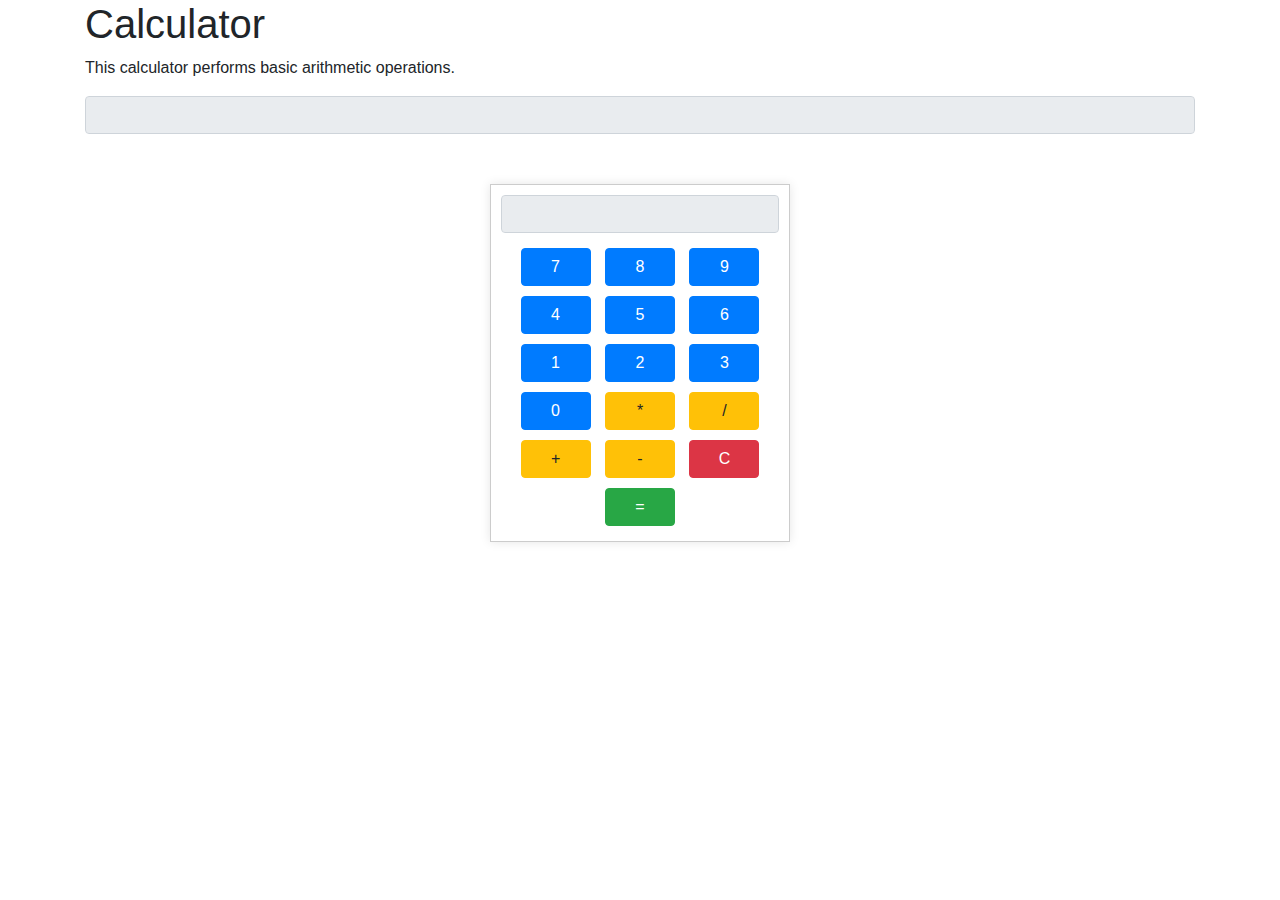
<file: dom tasks/calculator.html>
<!DOCTYPE html>
<html>
<head>
  <title>Calculator</title>
  <link rel="stylesheet" href="https://stackpath.bootstrapcdn.com/bootstrap/4.5.2/css/bootstrap.min.css">
  <link rel="stylesheet" href="calculator.css">
</head>
<body>
  <div class="container">
    <h1 id="title">Calculator</h1>
    <p id="description">This calculator performs basic arithmetic operations.</p>
    <input id="result" class="form-control" type="text" readonly>
    <div class="calculator">
      <input id="display" class="form-control" type="text" readonly>
      <div class="keys">
        <button id="7" class="btn btn-primary" onclick="handleNumber(7)">7</button>
        <button id="8" class="btn btn-primary" onclick="handleNumber(8)">8</button>
        <button id="9" class="btn btn-primary" onclick="handleNumber(9)">9</button>
        <button id="4" class="btn btn-primary" onclick="handleNumber(4)">4</button>
        <button id="5" class="btn btn-primary" onclick="handleNumber(5)">5</button>
        <button id="6" class="btn btn-primary" onclick="handleNumber(6)">6</button>
        <button id="1" class="btn btn-primary" onclick="handleNumber(1)">1</button>
        <button id="2" class="btn btn-primary" onclick="handleNumber(2)">2</button>
        <button id="3" class="btn btn-primary" onclick="handleNumber(3)">3</button>
        <button id="0" class="btn btn-primary" onclick="handleNumber(0)">0</button>
        <button id="multiply" class="btn btn-warning" onclick="handleOperation('*')">*</button>
        <button id="divide" class="btn btn-warning" onclick="handleOperation('/')">/</button>
        <button id="add" class="btn btn-warning" onclick="handleOperation('+')">+</button>
        <button id="subtract" class="btn btn-warning" onclick="handleOperation('-')">-</button>
        <button id="clear" class="btn btn-danger" onclick="clearDisplay()">C</button>
        <button id="equal" class="btn btn-success" onclick="calculateResult()">=</button>
      </div>
    </div>
  </div>
  
  <script src="calculator.js"></script>
  <script src="https://app.zenclass.in/sheets/v1/js/zen/suite/bundle.js"></script>
</body>
</html>
</file>
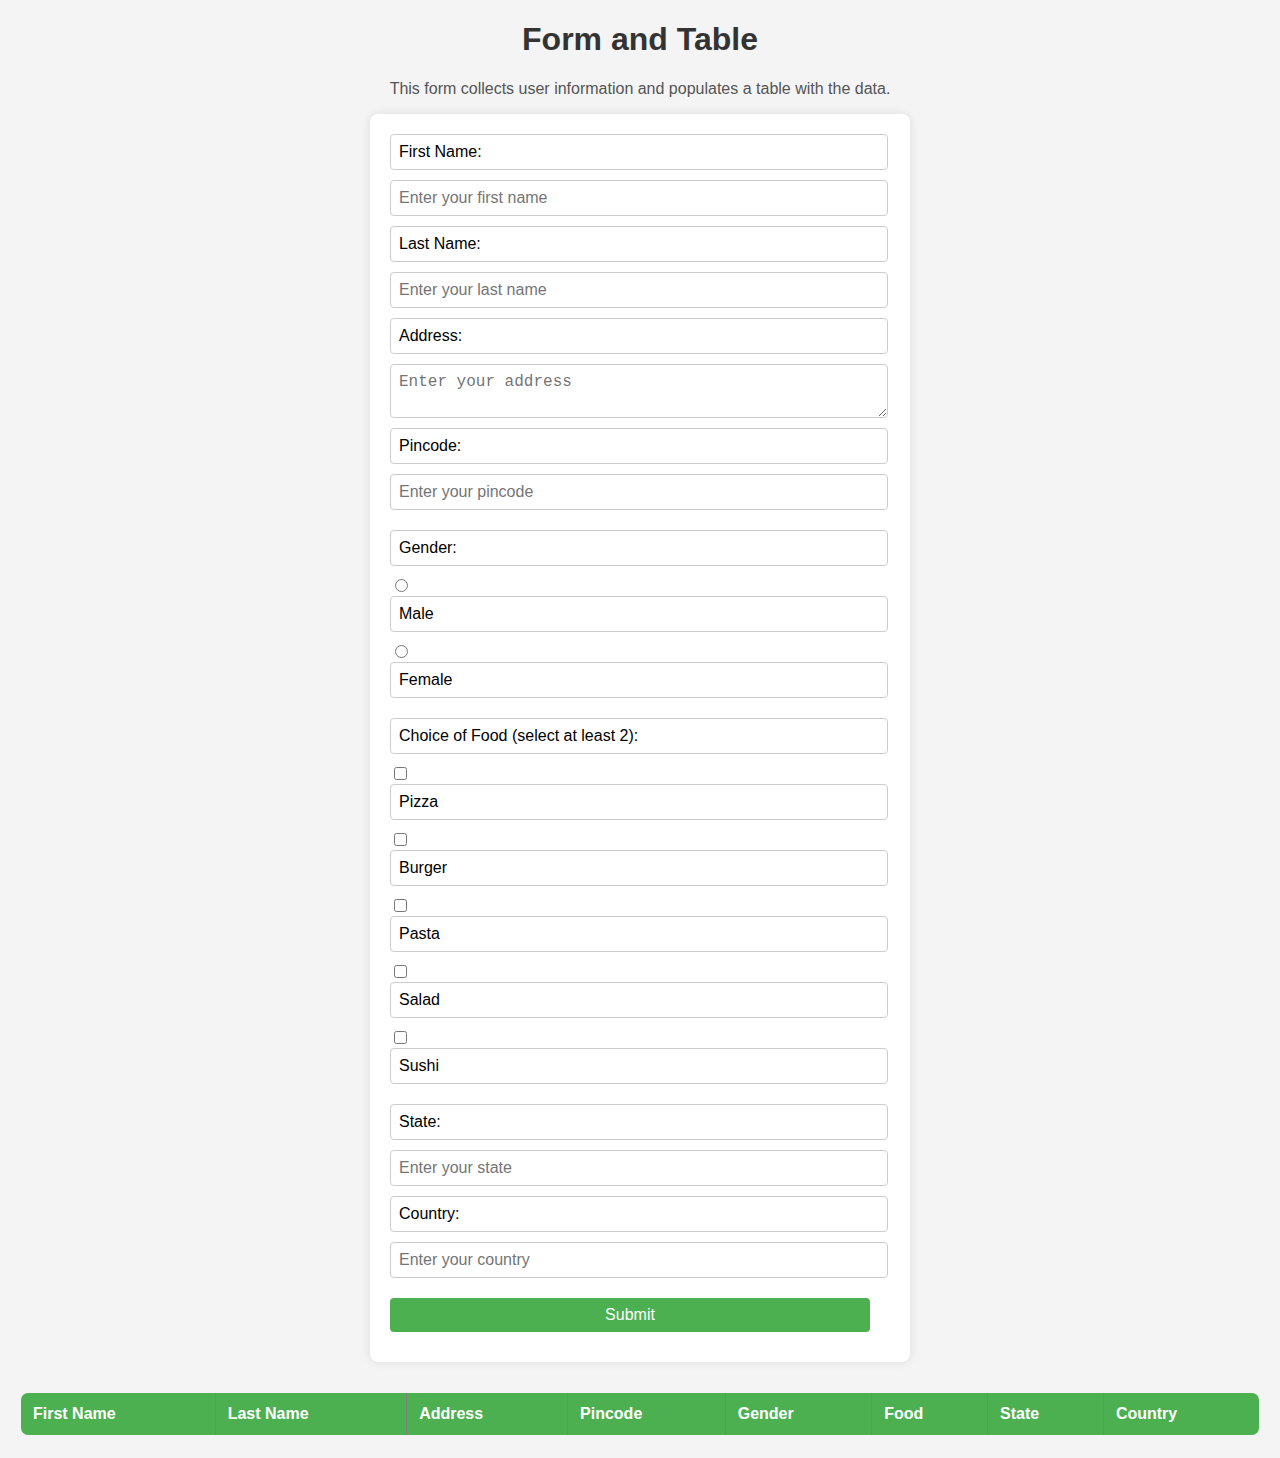
<file: dom tasks/form.html>
<!DOCTYPE html>
<html lang="en">
<head>
  <meta charset="UTF-8">
  <title>Form and Table</title>
  <link rel="stylesheet" href="./form.css">

</head>
<body>
  <h1 id="title">Form and Table</h1>
  <p id="description">This form collects user information and populates a table with the data.</p>

  <form id="form">
    <div class="form-group">
      <label for="first-name">First Name:</label>
      <input type="text" id="first-name" name="firstName" required placeholder="Enter your first name">

      <label for="last-name">Last Name:</label>
      <input type="text" id="last-name" name="lastName" required placeholder="Enter your last name">

      <label for="address">Address:</label>
      <textarea id="address" name="address" required placeholder="Enter your address"></textarea>

      <label for="pincode">Pincode:</label>
      <input type="text" id="pincode" name="pincode" required placeholder="Enter your pincode">
    </div>

    <div class="form-group">
      <label>Gender:</label>
      <input type="radio" id="male" name="gender" value="male" required>
      <label for="male">Male</label>
      <input type="radio" id="female" name="gender" value="female" required>
      <label for="female">Female</label>
    </div>

    <div class="form-group">
      <label>Choice of Food (select at least 2):</label>
      <input type="checkbox" id="food1" name="food" value="Pizza">
      <label for="food1">Pizza</label>
      <input type="checkbox" id="food2" name="food" value="Burger">
      <label for="food2">Burger</label>
      <input type="checkbox" id="food3" name="food" value="Pasta">
      <label for="food3">Pasta</label>
      <input type="checkbox" id="food4" name="food" value="Salad">
      <label for="food4">Salad</label>
      <input type="checkbox" id="food5" name="food" value="Sushi">
      <label for="food5">Sushi</label>
    </div>

    <div class="form-group">
      <label for="state">State:</label>
      <input type="text" id="state" name="state" required placeholder="Enter your state">

      <label for="country">Country:</label>
      <input type="text" id="country" name="country" required placeholder="Enter your country">
    </div>

    <button type="submit" id="submit">Submit</button>
  </form>

  <div class="table">
    <table id="dataTable" border="1">
      <thead>
        <tr>
          <th>First Name</th>
          <th>Last Name</th>
          <th>Address</th>
          <th>Pincode</th>
          <th>Gender</th>
          <th>Food</th>
          <th>State</th>
          <th>Country</th>
        </tr>
      </thead>
      <tbody id="tableBody">
        <!-- Table data will be appended here -->
      </tbody>
    </table>
  </div>
  <script src="./form.js"></script>
  <script src="https://app.zenclass.in/sheets/v1/js/zen/suite/bundle.js"></script>
</body>
</html>
</file>
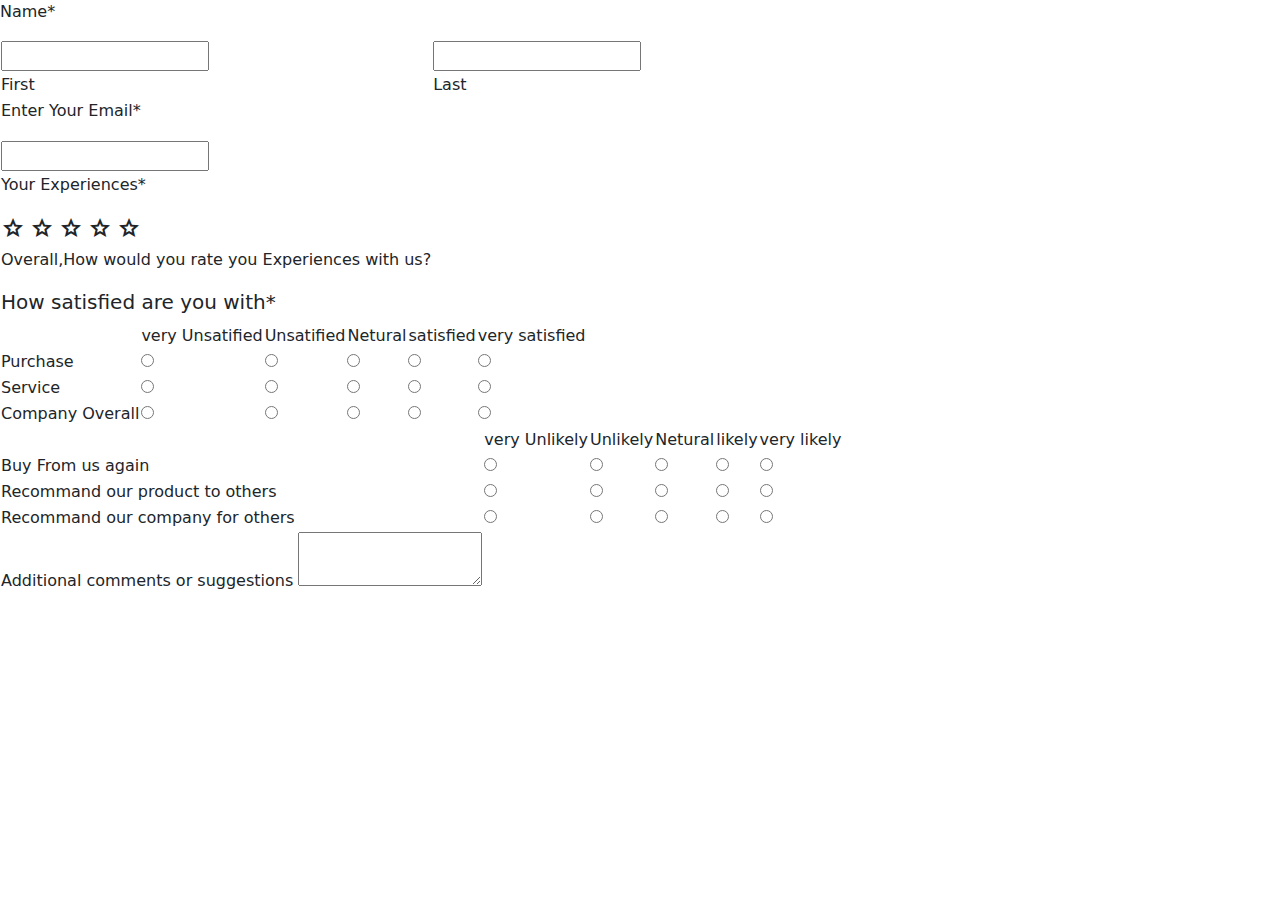
<file: Html tasks/g.html>
<!doctype html>
<html lang="en">

<head>
    <meta charset="utf-8">
    <meta name="viewport" content="width=device-width, initial-scale=1">
    <title>Bootstrap</title>
    <link rel="stylesheet"
        href="https://fonts.googleapis.com/css2?family=Material+Symbols+Outlined:opsz,wght,FILL,GRAD@20..48,100..700,0..1,-50..200" />
    <link href="https://cdn.jsdelivr.net/npm/bootstrap@5.3.3/dist/css/bootstrap.min.css" rel="stylesheet"
        integrity="sha384-QWTKZyjpPEjISv5WaRU9OFeRpok6YctnYmDr5pNlyT2bRjXh0JMhjY6hW+ALEwIH" crossorigin="anonymous">
</head>

<body>
    <form>
        <table>
            <p>Name*</p>
            <tr>
                <td>
                    <input type="text" name="name">
                </td>
                <td>
                    <input type="text" name="lastname">

                </td>
            </tr>
            <tr>
                <td>First</td>
                <td>Last</td>
            </tr>
            <tr>
                <td>
                    <p>Enter Your Email*</p>
                </td>
            </tr>
            <tr>
                <td><input type="email"></td>
            </tr>
            <tr>
                <td>
                    <p>Your Experiences*</p>
                </td>
            </tr>
            <tr>
                <td>
                    <span class="material-symbols-outlined">grade</span>
                    <span class="material-symbols-outlined">grade</span>
                    <span class="material-symbols-outlined">grade</span>
                    <span class="material-symbols-outlined">grade</span>
                    <span class="material-symbols-outlined">grade</span>
                </td>
            </tr>
            <tr>
                <td>
                    <p>Overall,How would you rate you Experiences with us?</p>
                </td>
            </tr>
            <tr>
                <td>
                    <h5>How satisfied are you with*</h5>
                </td>
            </tr>
        </table>

        <table>
            <tr>
                <td></td>
                <td>very Unsatified</td>
                <td>Unsatified</td>
                <td>Netural</td>
                <td>satisfied</td>
                <td>very satisfied</td>
            </tr>

            <tr>
                <td><label for="Purchase">Purchase</label>
                </td>
                <td><input type="radio" name="Purchase" value="1"></td>
                <td><input type="radio" name="Purchase" value="2"></td>
                <td><input type="radio" name="Purchase" value="3"></td>
                <td><input type="radio" name="Purchase" value="4"></td>
                <td><input type="radio" name="Purchase" value="5"></td>
            </tr>
            <tr>
                <td><label for="Service">Service</label>
                <td><input type="radio" name="Service" value="1"></td>
                <td><input type="radio" name="Service" value="2"></td>
                <td><input type="radio" name="Service" value="3"></td>
                <td><input type="radio" name="Service" value="4"></td>
                <td><input type="radio" name="Service" value="5"></td>
            </tr>
            <tr>
                <td><label for="Company Overall">Company Overall</label>
                <td><input type="radio" name="Company Overall" value="1"></td>
                <td><input type="radio" name="Company Overall" value="2"></td>
                <td><input type="radio" name="Company Overall" value="3"></td>
                <td><input type="radio" name="Company Overall" value="4"></td>
                <td><input type="radio" name="Company Overall" value="5"></td>
            </tr>

        </table>

        <table>
            <tr>
                <td></td>
                <td>very Unlikely</td>
                <td>Unlikely</td>
                <td>Netural</td>
                <td>likely</td>
                <td>very likely</td>
            </tr>
            <tr></tr>
            <tr>
                <td><label for="Buy">Buy From us again</label></td>
                <td><input type="radio" name="Buy" value="1"></td>
                <td><input type="radio" name="Buy" value="2"></td>
                <td><input type="radio" name="Buy" value="3"></td>
                <td><input type="radio" name="Buy" value="4"></td>
                <td><input type="radio" name="Buy" value="5"></td>
            </tr>
            <tr>
                <td><label for="Recommand">Recommand our product to others</label></td>
                <td><input type="radio" name="Recommand" value="1"></td>
                <td><input type="radio" name="Recommand" value="2"></td></td>
                <td><input type="radio" name="Recommand" value="3"></td></td>
                <td><input type="radio" name="Recommand" value="4"></td></td>
                <td><input type="radio" name="Recommand" value="5"></td></td>
            </tr>
            <tr>
                <td><label for="company">Recommand our company for others</label></td>
                <td><input type="radio" name="company" value="1"></td>
                <td><input type="radio" name="company" value="2"></td>
                <td><input type="radio" name="company" value="3"></td>
                <td><input type="radio" name="company" value="4"></td>
                <td><input type="radio" name="company" value="5"></td>
            </tr>
            <tr>
                <td>
                    <label>Additional comments or suggestions</label>
                    <textarea></textarea>
                </td>
            </tr>

        </table>

    </form>
    <script src="https://cdn.jsdelivr.net/npm/bootstrap@5.3.3/dist/js/bootstrap.bundle.min.js"
        integrity="sha384-YvpcrYf0tY3lHB60NNkmXc5s9fDVZLESaAA55NDzOxhy9GkcIdslK1eN7N6jIeHz"
        crossorigin="anonymous"></script>
</body>

</html>
</file>
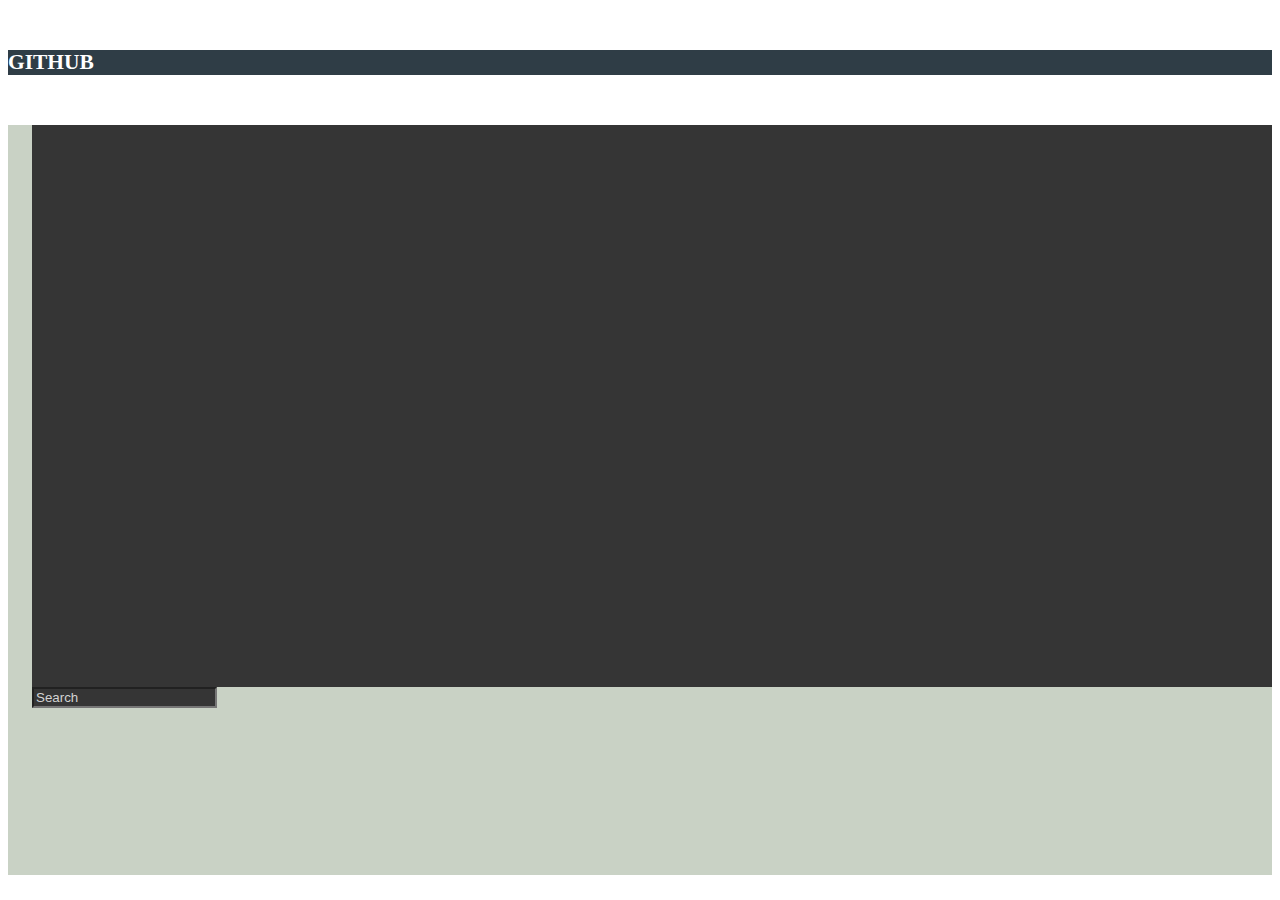
<file: Html tasks/gh.html>
<!doctype html>
<html lang="en">
    <head>
        <meta charset="utf-8">
        <meta name="viewport" content="width=device-width, initial-scale=1">
        <title>Bootstrap demo</title>
        <link rel="stylesheet" href="./task1.css">
        <!-- bootstrap cdn -->
        <link href="https://cdn.jsdelivr.net/npm/bootstrap@5.3.2/dist/css/bootstrap.min.css" rel="stylesheet"
            integrity="sha384-T3c6CoIi6uLrA9TneNEoa7RxnatzjcDSCmG1MXxSR1GAsXEV/Dwwykc2MPK8M2HN" crossorigin="anonymous">

        <!-- fontawesome cdn -->
        <link rel="stylesheet" href="https://cdnjs.cloudflare.com/ajax/libs/font-awesome/6.5.1/css/all.min.css"
            integrity="sha512-DTOQO9RWCH3ppGqcWaEA1BIZOC6xxalwEsw9c2QQeAIftl+Vegovlnee1c9QX4TctnWMn13TZye+giMm8e2LwA=="
            crossorigin="anonymous" referrerpolicy="no-referrer" />
    </head>

    <body>
        <div class="container-fluid">
            <div class="row" style="color: white; font-size: 32px; background-color: #2F3D46;">
                <div class="col">
                    <i class="fa-brands fa-github"></i>
                </div>

                <div class="col d-flex align-items-center">
                    <h6>GITHUB</h6>
                </div>
            </div>

            <div class="row" style="height: 750px;padding-left: 24px;background-color: #C9D2C5;">
                <div class="col-5 my-4 border rounded" style="height: 75%; background-color: #353535;">

                </div>

                <div class="col-7 my-4">
                    <div class="row d-flex justify-content-center" style="height: 10%;">
                        <div class="col-10">
                            <input type="text" placeholder="Search"
                            style="background-color: #353535;"
                            class="search border rounded w-100 px-3 py-2"
                            >
                        </div>
                    </div>

                    <div class="row my-4 mx-4 px-1" style="height: 25%;">
                        <div class="col border border-1 mx-4 rounded" style="background-color: #353535;">

                        </div>

                        <div class="col border border-1 mx-4 rounded" style="background-color: #353535;">
                        
                        </div>

                        <div class="col border border-1 mx-4 rounded" style="background-color: #353535;">
                        
                        </div>
                    </div>

                    <div class="row" style="height: 35%;">
                        <div class="col mx-4 border rounded" style="background-color: #353535;">

                        </div>
                    </div>
                </div>
            </div>
        </div>


        <!-- bootstrap js cdn -->
        <script src="https://cdn.jsdelivr.net/npm/bootstrap@5.3.2/dist/js/bootstrap.bundle.min.js"
            integrity="sha384-C6RzsynM9kWDrMNeT87bh95OGNyZPhcTNXj1NW7RuBCsyN/o0jlpcV8Qyq46cDfL"
            crossorigin="anonymous"></script>
    </body>
</html>
</file>
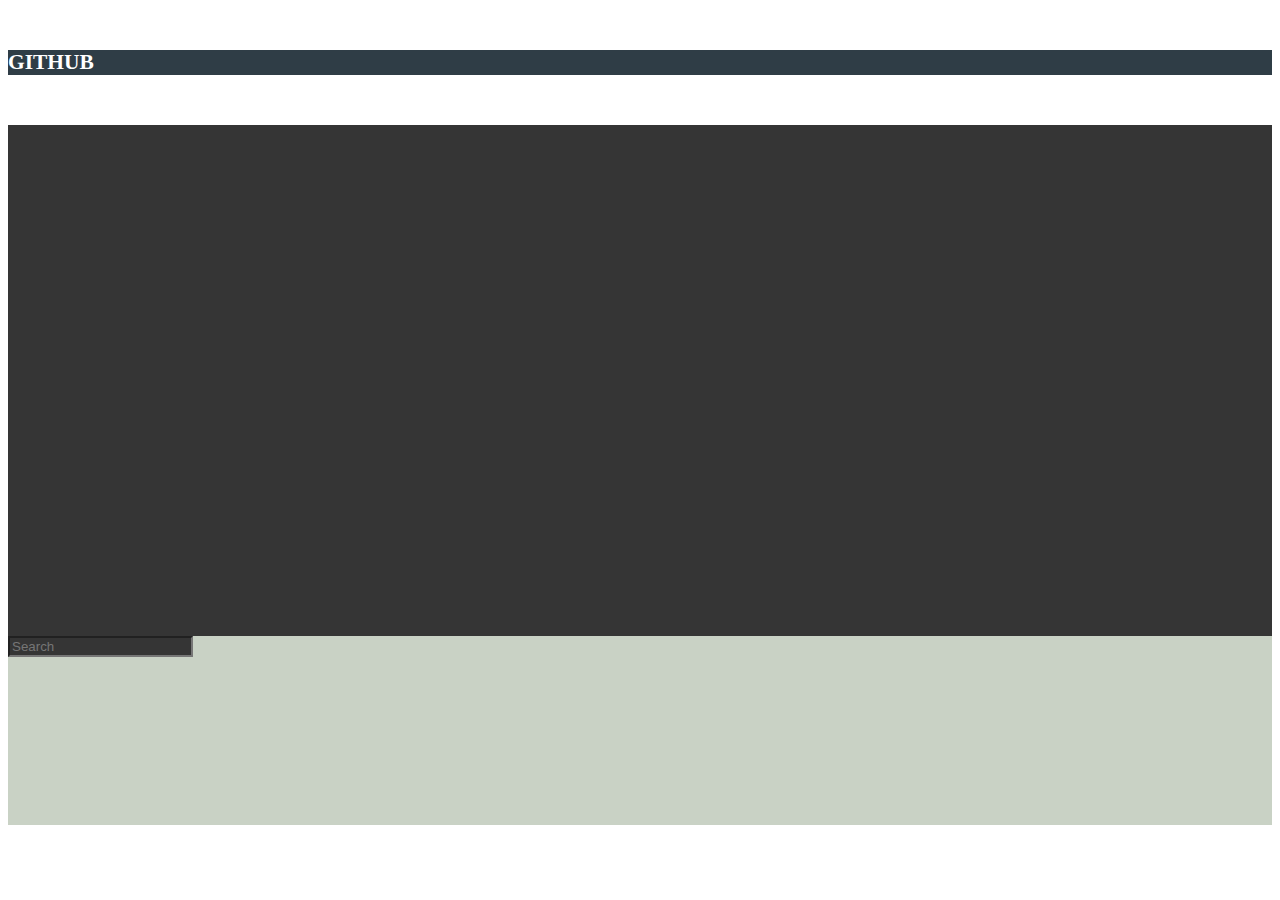
<file: Html tasks/task1.html>
<!DOCTYPE html>
<html lang="en">
<head>
    <meta charset="UTF-8">
    <meta name="viewport" content="width=device-width, initial-scale=1.0">
    <title>Document</title>
    <!-- bootstrap cdn -->
    <link href="https://cdn.jsdelivr.net/npm/bootstrap@5.3.2/dist/css/bootstrap.min.css" rel="stylesheet"
    integrity="sha384-T3c6CoIi6uLrA9TneNEoa7RxnatzjcDSCmG1MXxSR1GAsXEV/Dwwykc2MPK8M2HN" crossorigin="anonymous">
    <link rel="stylesheet" href="https://cdnjs.cloudflare.com/ajax/libs/font-awesome/6.5.1/css/all.min.css"
            integrity="sha512-DTOQO9RWCH3ppGqcWaEA1BIZOC6xxalwEsw9c2QQeAIftl+Vegovlnee1c9QX4TctnWMn13TZye+giMm8e2LwA=="
            crossorigin="anonymous" referrerpolicy="no-referrer" />
</head>
<body>
    <div class="container-fluid">
        <div class="row" style="color: white; font-size: 32px; background-color: #2F3D46;">
            <div class="col">
                <i class="fa-brands fa-github"></i>
            </div>

            <div class="col d-flex align-items-center">
                <h6>GITHUB</h6>
            </div>
        </div>
        <div class="row" style="height: 700px; background-color: #C9D2C5;">
            <div class="col-5 my-4 border rounded" style="height: 73%; background-color: #353535; padding-left: 2%;"></div>
            <div class="col-7 my-4">
                <div class="row d-flex justify-content-center" style="height: 10%;">
                    <div class="col-10">
                        <input type="text" placeholder="Search" style="background-color: #353535;" class="search border rounded w-100 px-3 py-2">
                    </div>
                </div>
                <div class="row my-4 mx-4 px-1" style="height: 17%;">
                    <div class="col border border-1 mx-4 rounded" style="background-color: #353535;"></div>
                    <div class="col border border-1 mx-4 rounded" style="background-color: #353535;"></div>
                    <div class="col border border-1 mx-4 rounded" style="background-color: #353535;"></div>
                </div>
                <div class="row" style="height: 45%;">
                    <div class="col mx-4 border rounded" style="background-color: #353535;"></div>
                </div>
            </div>
        </div>
    </div>
    
</body>
</html>
</file>
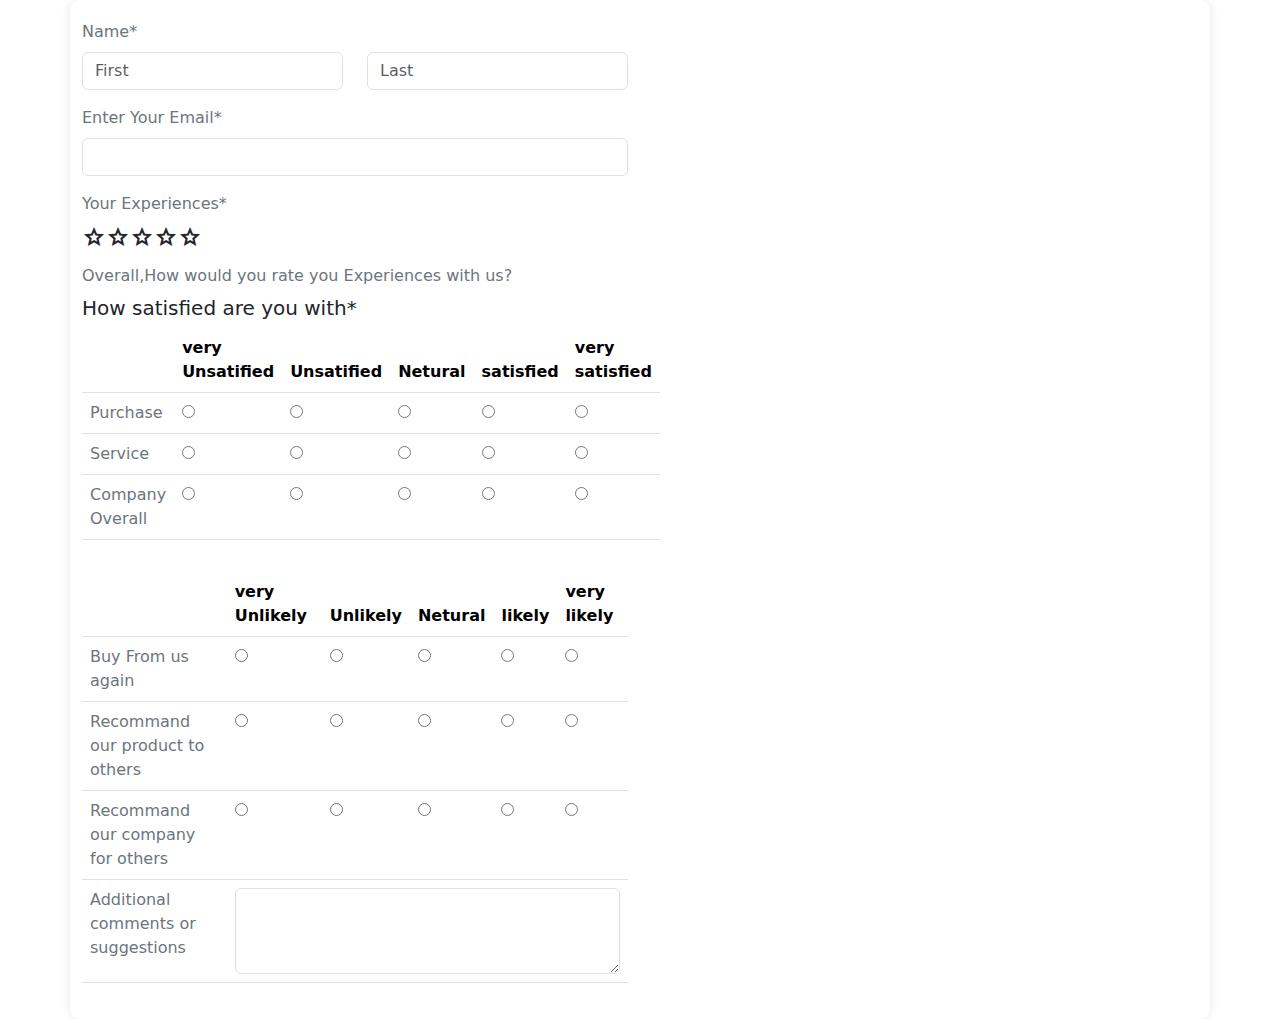
<file: Html tasks/task2.html>
<!doctype html>
<html lang="en">

<head>
    <meta charset="utf-8">
    <meta name="viewport" content="width=device-width, initial-scale=1">
    <title>Bootstrap</title>
    <link rel="stylesheet" href="./task2.css">
    <link rel="stylesheet"
        href="https://fonts.googleapis.com/css2?family=Material+Symbols+Outlined:opsz,wght,FILL,GRAD@20..48,100..700,0..1,-50..200" />
    <link href="https://cdn.jsdelivr.net/npm/bootstrap@5.3.3/dist/css/bootstrap.min.css" rel="stylesheet"
        integrity="sha384-QWTKZyjpPEjISv5WaRU9OFeRpok6YctnYmDr5pNlyT2bRjXh0JMhjY6hW+ALEwIH" crossorigin="anonymous">

</head>

<body>
    <div class="container">
        <form>
            <div class="row">
                <div class="col-md-6">
                    <label for="name" class="form-label">Name*</label>
                    <div class="row">
                        <div class="col">
                            <input type="text" class="form-control" id="name" name="name" placeholder="First">
                        </div>
                        <div class="col">
                            <input type="text" class="form-control" id="lastname" name="lastname" placeholder="Last">
                        </div>
                    </div>
                </div>
            </div>
            <div class="row mt-3">
                <div class="col-md-6">
                    <label for="email" class="form-label">Enter Your Email*</label>
                    <input type="email" class="form-control" id="email" name="email">
                </div>
            </div>
            <div class="row mt-3">
                <div class="col-md-6">
                    <label class="form-label">Your Experiences*</label>
                    <div class="d-flex">
                        <span class="material-symbols-outlined">grade</span>
                        <span class="material-symbols-outlined">grade</span>
                        <span class="material-symbols-outlined">grade</span>
                        <span class="material-symbols-outlined">grade</span>
                        <span class="material-symbols-outlined">grade</span>
                    </div>
                </div>
            </div>
            <div class="row mt-3">
                <div class="col-md-6">
                    <label class="form-label">Overall,How would you rate you Experiences with us?</label>
                    <h5>How satisfied are you with*</h5>
                    <table class="table">
                        <thead>
                            <tr>
                                <th></th>
                                <th>very Unsatified</th>
                                <th>Unsatified</th>
                                <th>Netural</th>
                                <th>satisfied</th>
                                <th>very satisfied</th>
                            </tr>
                        </thead>
                        <tbody>
                            <tr>
                                <td><label for="Purchase">Purchase</label></td>
                                <td><input type="radio" name="Purchase" value="1"></td>
                                <td><input type="radio" name="Purchase" value="2"></td>
                                <td><input type="radio" name="Purchase" value="3"></td>
                                <td><input type="radio" name="Purchase" value="4"></td>
                                <td><input type="radio" name="Purchase" value="5"></td>
                            </tr>
                            <tr>
                                <td><label for="Service">Service</label></td>
                                <td><input type="radio" name="Service" value="1"></td>
                                <td><input type="radio" name="Service" value="2"></td>
                                <td><input type="radio" name="Service" value="3"></td>
                                <td><input type="radio" name="Service" value="4"></td>
                                <td><input type="radio" name="Service" value="5"></td>
                            </tr>
                            <tr>
                                <td><label for="Company Overall">Company Overall</label></td>
                                <td><input type="radio" name="Company Overall" value="1"></td>
                                <td><input type="radio" name="Company Overall" value="2"></td>
                                <td><input type="radio" name="Company Overall" value="3"></td>
                                <td><input type="radio" name="Company Overall" value="4"></td>
                                <td><input type="radio" name="Company Overall" value="5"></td>
                            </tr>
                        </tbody>
                    </table>
                </div>
            </div>
            <div class="row mt-3">
                <div class="col-md-6">
                    <table class="table">
                        <thead>
                            <tr>
                                <th></th>
                                <th>very Unlikely</th>
                                <th>Unlikely</th>
                                <th>Netural</th>
                                <th>likely</th>
                                <th>very likely</th>
                            </tr>
                        </thead>
                        <tbody>
                            <tr>
                                <td><label for="Buy">Buy From us again</label></td>
                                <td><input type="radio" name="Buy" value="1"></td>
                                <td><input type="radio" name="Buy" value="2"></td>
                                <td><input type="radio" name="Buy" value="3"></td>
                                <td><input type="radio" name="Buy" value="4"></td>
                                <td><input type="radio" name="Buy" value="5"></td>
                            </tr>
                            <tr>
                                <td><label for="Recommand">Recommand our product to others</label></td>
                                <td><input type="radio" name="Recommand" value="1"></td>
                                <td><input type="radio" name="Recommand" value="2"></td>
                                <td><input type="radio" name="Recommand" value="3"></td>
                                <td><input type="radio" name="Recommand" value="4"></td>
                                <td><input type="radio" name="Recommand" value="5"></td>
                            </tr>
                            <tr>
                                <td><label for="company">Recommand our company for others</label></td>
                                <td><input type="radio" name="company" value="1"></td>
                                <td><input type="radio" name="company" value="2"></td>
                                <td><input type="radio" name="company" value="3"></td>
                                <td><input type="radio" name="company" value="4"></td>
                                <td><input type="radio" name="company" value="5"></td>
                            </tr>
                            <tr>
                                <td><label for="comments">Additional comments or suggestions</label></td>
                                <td colspan="5"><textarea class="form-control" name="comments" rows="3"></textarea></td>
                            </tr>
                        </tbody>
                    </table>
                </div>
            </div>
        </form>
    </div>
    <script src="https://cdn.jsdelivr.net/npm/bootstrap@5.3.3/dist/js/bootstrap.bundle.min.js"
        integrity="sha384-YvpcrYf0tY3lHB60NNkmXc5s9fDVZLESaAA55NDzOxhy9GkcIdslK1eN7N6jIeHz"
        crossorigin="anonymous"></script>
</body>

</html>
</file>
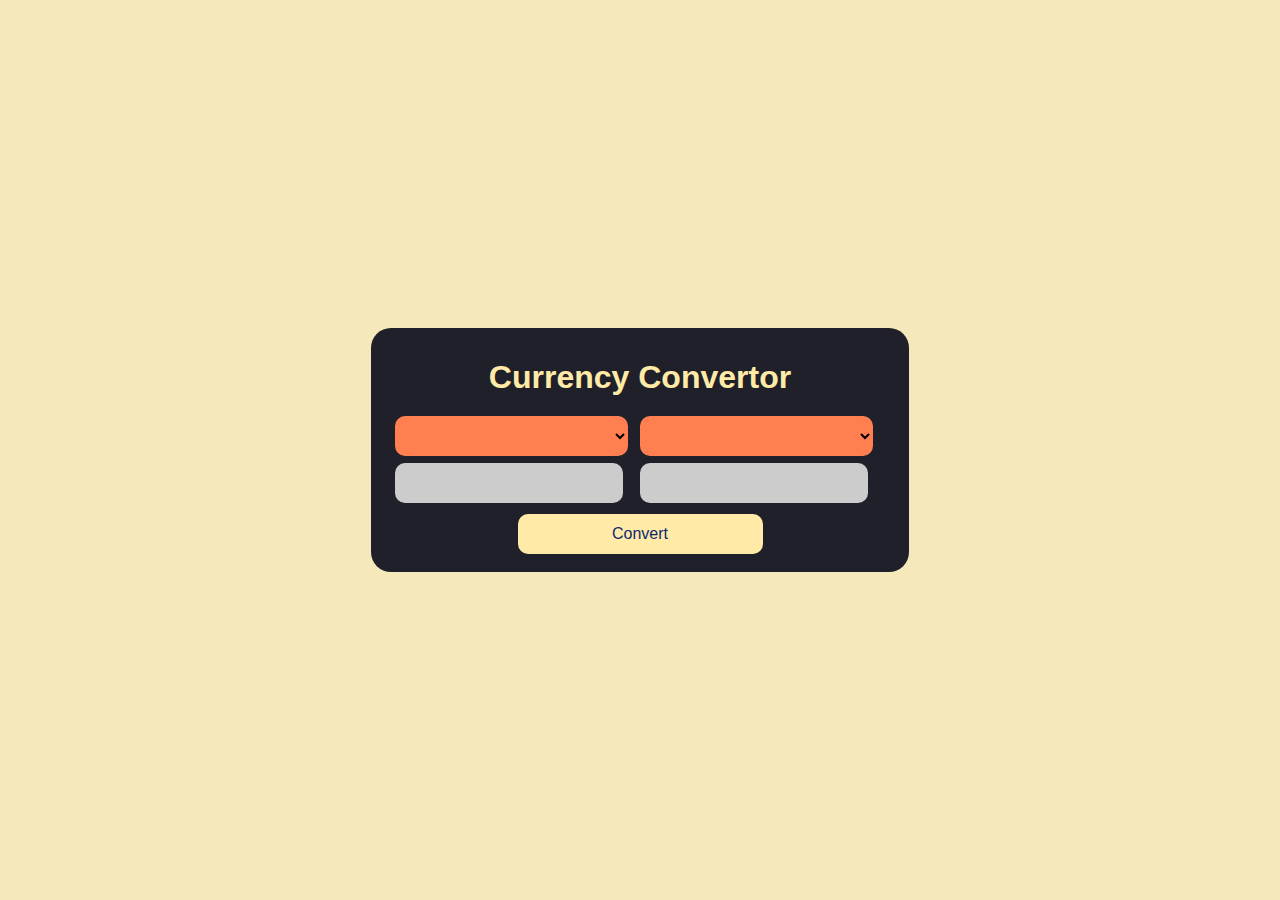
<file: asyn programming/API TASK/task1.html>
<!DOCTYPE html>
<html lang="en">
<head>
    <meta charset="UTF-8">
    <meta http-equiv="X-UA-Compatible" content="IE=edge">
    <meta name="viewport" content="width=device-width, initial-scale=1.0">
    <link rel="stylesheet" href="./task1.css">
    <title>Currency Convertor</title>
</head>
<body>
    <div class="container">
        <h1>Currency Convertor</h1>
        <div class="box">
            <div class="left-box">
                <select name="currency" class="currency">
                    
                </select>
                <input type="number" name="" id="input">
            </div>
            <div class="right-box">
                <select name="currency" class="currency"></select>
                <input type="number" name="" id="result">
            </div>
        </div>
        <div class="btn">
            <button id="btn">Convert</button>
        </div>
        
    </div>
    <script src="./taask1.js"></script>
</body>
</html>
</file>
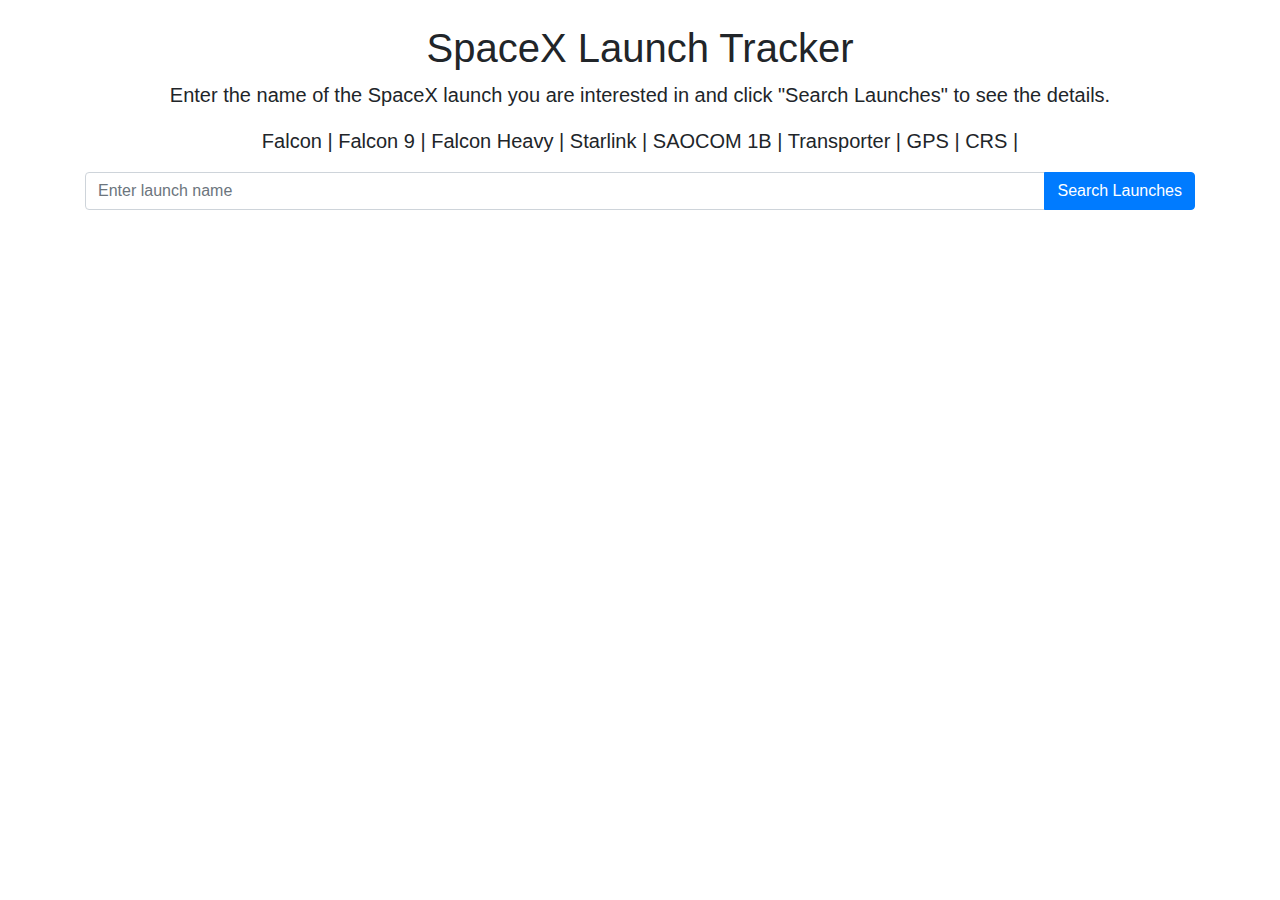
<file: asyn programming/API TASK/task2.html>
<!DOCTYPE html>
<html lang="en">
<head>
    <meta charset="UTF-8">
    <meta name="viewport" content="width=device-width, initial-scale=1.0">
    <title>SpaceX Launch Tracker</title>
    <link href="https://stackpath.bootstrapcdn.com/bootstrap/4.5.2/css/bootstrap.min.css" rel="stylesheet">
    <link rel="stylesheet" href="./task2.css">
</head>
<body>
    <div class="container">
        <h1 class="mt-4 text-center">SpaceX Launch Tracker</h1>
        <p class="lead text-center">Enter the name of the SpaceX launch you are interested in and click "Search Launches" to see the details.</p>
        <p class="lead text-center"> Falcon | Falcon 9 | Falcon Heavy | Starlink | SAOCOM 1B | Transporter | GPS | CRS |</p>
        <div class="input-group mb-3">
            <input type="text" id="launch-name" class="form-control" placeholder="Enter launch name">
            <div class="input-group-append">
                <button id="fetch-launches" class="btn btn-primary">Search Launches</button>
            </div>
        </div>
        <div class="row" id="launches-container"></div>
    </div>
    <script src="./task2.js"></script>
</body>
</html>
</file>
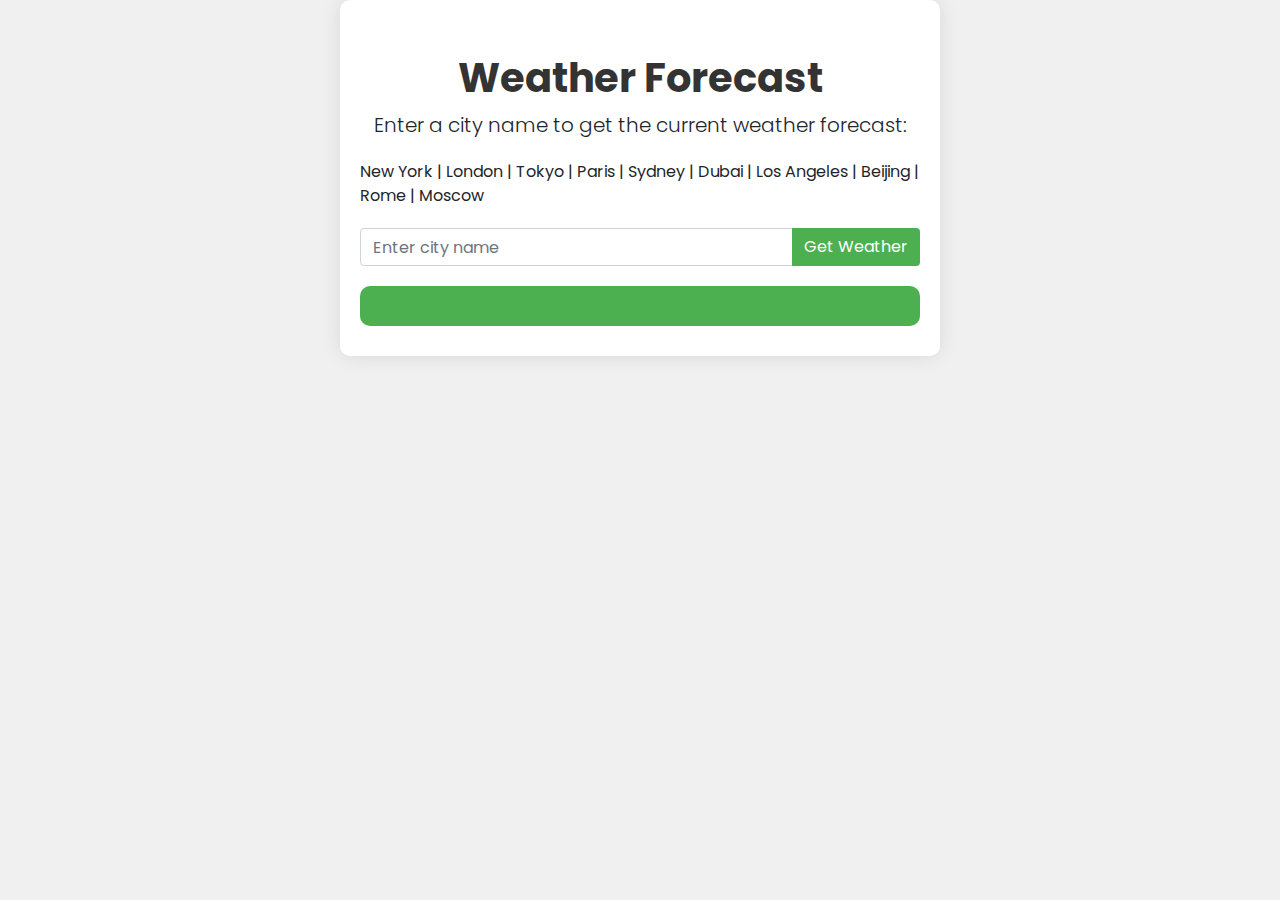
<file: asyn programming/API TASK/task3.html>
<!DOCTYPE html>
<html lang="en">
<head>
    <meta charset="UTF-8">
    <meta name="viewport" content="width=device-width, initial-scale=1.0">
    <title>Weather Forecast</title>
    <link href="https://stackpath.bootstrapcdn.com/bootstrap/4.5.2/css/bootstrap.min.css" rel="stylesheet">
    <link href="https://fonts.googleapis.com/css2?family=Poppins:wght@400;700&display=swap" rel="stylesheet">
    <link rel="stylesheet" href="./task3.css">
</head>
<body>
    <div class="container">
        <h1 class="mt-4 text-center">Weather Forecast</h1>
        <p class="lead text-center">Enter a city name to get the current weather forecast:</p>
        <p>New York | London | Tokyo | Paris | Sydney | Dubai | Los Angeles | Beijing | Rome | Moscow</p>
        <div class="input-group mb-3">
            <input type="text" id="city-name" class="form-control" placeholder="Enter city name">
            <div class="input-group-append">
                <button id="fetch-weather" class="btn btn-primary">Get Weather</button>
            </div>
        </div>
        <div id="weather-info" class="text-center"></div>
    </div>
    <script src="./task3.js"></script>
</body>
</html>
</file>
<file: dom tasks/calculator.css>
.calculator {
    margin-top: 50px;
    width: 300px;
    margin-left: auto;
    margin-right: auto;
    border: 1px solid #ccc;
    box-shadow: 0px 0px 10px rgba(0, 0, 0, 0.1);
    padding: 10px;
    text-align: center;
  }
  
  .keys {
    margin-top: 10px;
  }
  
  .btn {
    width: 70px;
    margin: 5px;
  }
</file>
<file: dom tasks/form.css>
body {
  font-family: Arial, sans-serif;
  margin: 20px;
  background-color: #f4f4f4;
}

h1 {
  text-align: center;
  color: #333;
}

p {
  text-align: center;
  color: #555;
}

form {
  max-width: 500px;
  margin: 0 auto;
  padding: 20px;
  border-radius: 8px;
  background-color: #fff;
  box-shadow: 0 0 10px rgba(0, 0, 0, 0.1);
}

.form-group {
  margin-bottom: 20px;
}

label,
input,
textarea,
button {
  display: block;
  margin-bottom: 10px;
  width: calc(100% - 20px);
  padding: 8px;
  border-radius: 4px;
  border: 1px solid #ccc;
  font-size: 16px;
}

input[type="checkbox"],
input[type="radio"] {
  display: inline;
  width: auto;
  margin-bottom: 0;
}

button {
  background-color: #4CAF50;
  color: white;
  border: none;
  cursor: pointer;
}

button:hover {
  background-color: #45a049;
}

.table {
  margin-top: 30px;
  overflow-x: auto;
}

table {
  width: 100%;
  border-collapse: collapse;
  border-radius: 8px;
  overflow: hidden;
}

th, td {
  padding: 12px;
  text-align: left;
}

th {
  background-color: #4CAF50;
  color: white;
}

tbody tr:nth-child(even) {
  background-color: #f2f2f2;
}
</file>
<file: Html tasks/task1.css>
.search::placeholder {
    color: lightgrey;
}
</file>
<file: Html tasks/task2.css>
/* style.css */

/* Custom styling for the form */
body {
    background-color: #f8f9fa; /* Light gray background */
}

.container {
    background-color: #ffffff; /* White background for the form */
    padding: 20px;
    border-radius: 10px;
    box-shadow: 0 0 10px rgba(0, 0, 0, 0.1); /* Shadow effect */
}

h5 {
    color: #343a40; /* Dark gray color for headings */
}

label {
    color: #6c757d; /* Gray color for labels */
}

.table th {
    color: #343a40; /* Dark gray color for table headers */
}

.form-control {
    border: 1px solid #ced4da; /* Light gray border for form controls */
}

textarea.form-control {
    resize: vertical; /* Allow vertical resizing for textarea */
}

.btn-primary {
    background-color: #007bff; /* Primary button color */
    border-color: #007bff;
}

.btn-primary:hover {
    background-color: #0056b3; /* Darker shade on hover */
    border-color: #0056b3;
}

.btn-primary:focus,
.btn-primary.focus {
    box-shadow: 0 0 0 0.2rem rgba(0, 123, 255, 0.5); /* Focus effect */
}
</file>
<file: asyn programming/API TASK/task1.css>
html,
body{
   font-family: 'Poppins', sans-serif;
   background-color:#f5e8ba;
   margin: 0;
   padding: 0;
   box-sizing: border-box;
}
  
  body{
    height: 100vh;
    display: flex;
    align-items: center;
    justify-content: center;
  }
  
  .container{
    background-color:#1f2029;
    padding: 10px 24px;
    border-radius: 20px;
    width: 490px;
  }
  
  h1{
    color:#ffeba7;
    text-align: center;
    margin-bottom: 0.5em;
    font-family: sans-serif;
  }
  .container .box{
    width: 100%;
    display: flex;
  }
  .box div{
    width: 100%;
  }
  
  select{
    width: 95%;
    height: 40px;
    font-size: 1.2em;
    cursor: pointer;
    background-color:coral;
    outline: none;
    color: black;
    margin: 0.2em 0;
    padding: 0 1em;
    border-radius: 10px;
    border: none;
  }
  
  
  input{
    width: 80%;
    height: 40px;
    font-size: 1em;
    margin: 0.2em 0;
    border-radius: 10px;
    border: none;
    background: #cccccc;
    outline: none;
    padding: 0 1em;
  }
  
  .btn{
    display:flex;
    justify-content: center;
  }
  
  button{
    width: 50%;
    height: 40px;
    background-color:#ffeba7;
    color: #102770;
    border-radius: 10px;
    border: none;
    cursor: pointer;
    font-size: 1em;
    margin: 0.5em 0;
  
  }
</file>
<file: asyn programming/API TASK/task2.css>
.card {
    margin-bottom: 20px;
}

.card-title {
    font-size: 1.25rem;
}

.card-text {
    font-size: 1rem;
}
</file>
<file: asyn programming/API TASK/task3.css>
body {
    font-family: 'Poppins', sans-serif;
    background-color: #f0f0f0;
}

.container {
    max-width: 600px;
    margin: 0 auto;
    padding: 30px 20px;
    border-radius: 10px;
    background-color: #fff;
    box-shadow: 0 0 20px rgba(0, 0, 0, 0.1);
}

h1 {
    font-weight: 700;
    color: #333;
}

p {
    margin-bottom: 20px;
}

.btn-primary {
    background-color: #4CAF50;
    border: none;
}

#weather-info {
    margin-top: 20px;
    padding: 20px;
    border-radius: 10px;
    background-color: #4CAF50;
    color: #fff;
    font-size: 1.2rem;
}

#weather-info p {
    margin-bottom: 10px;
}
</file>
